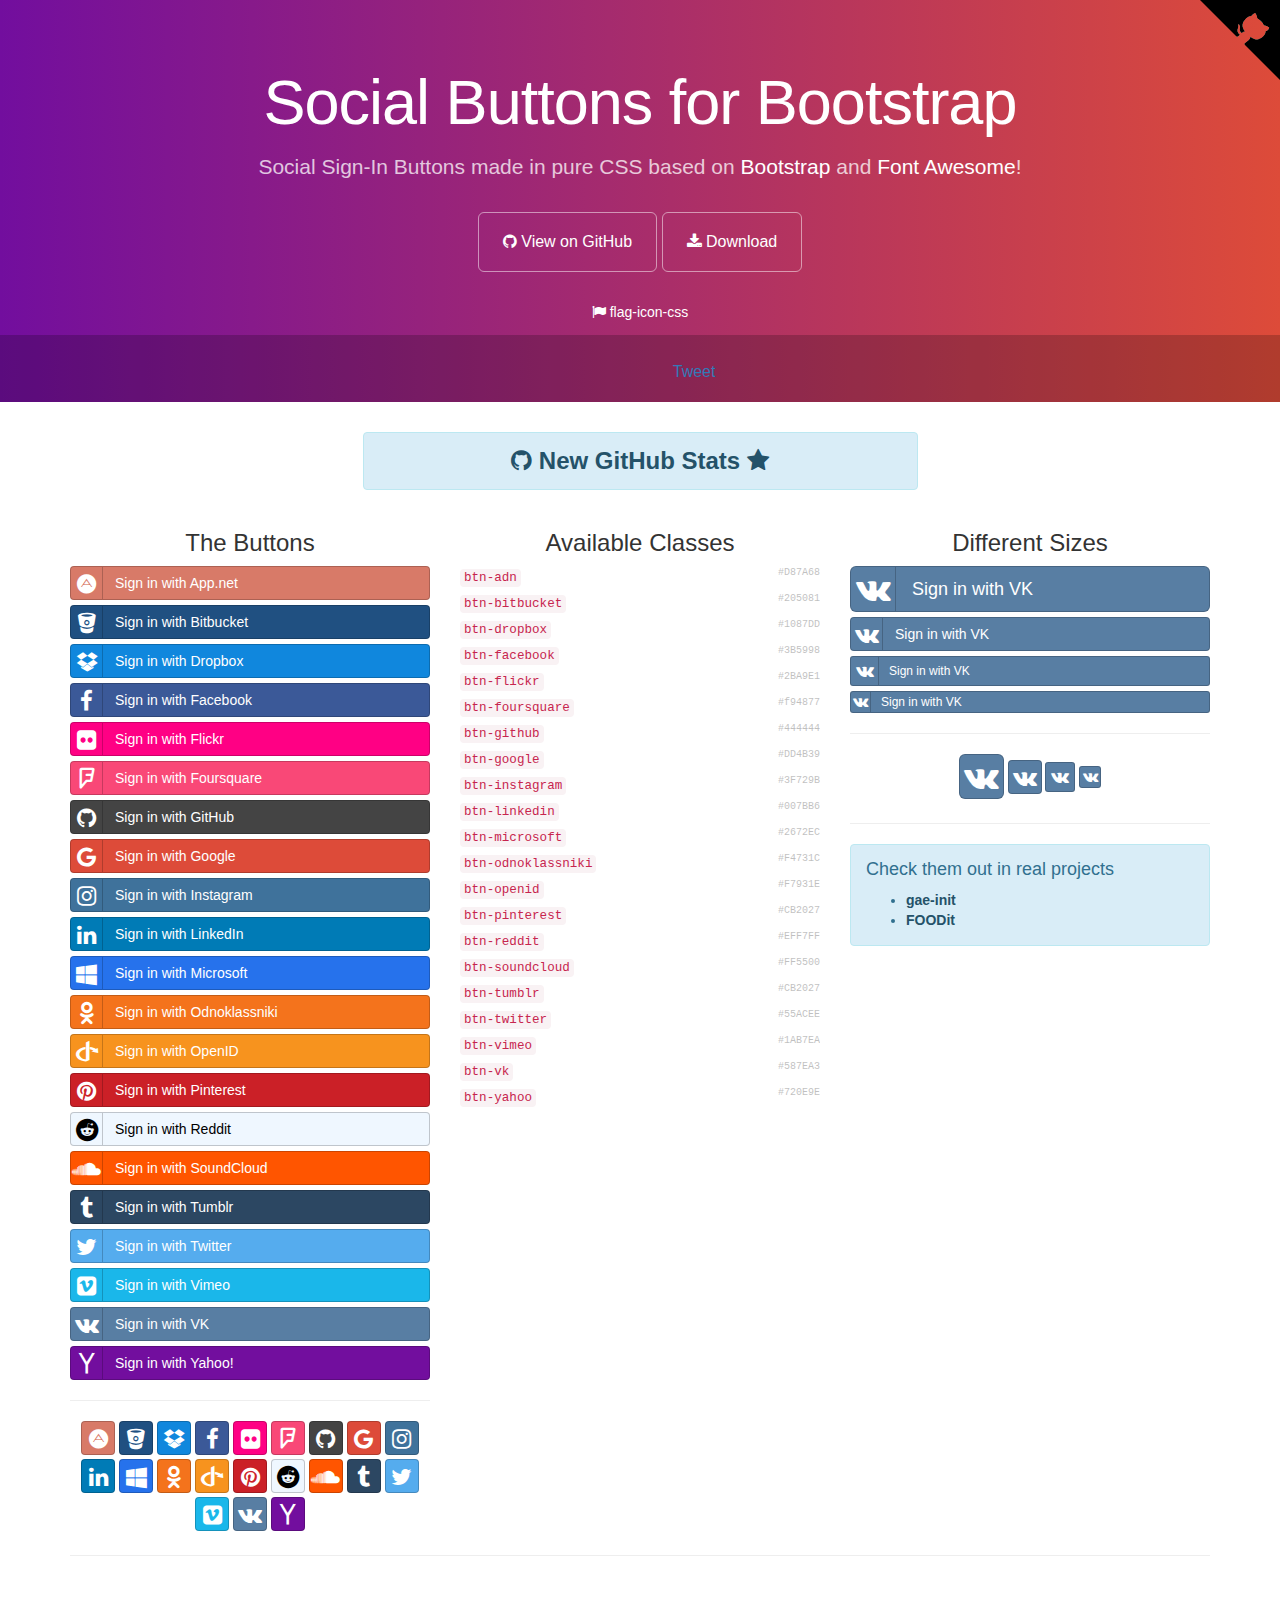
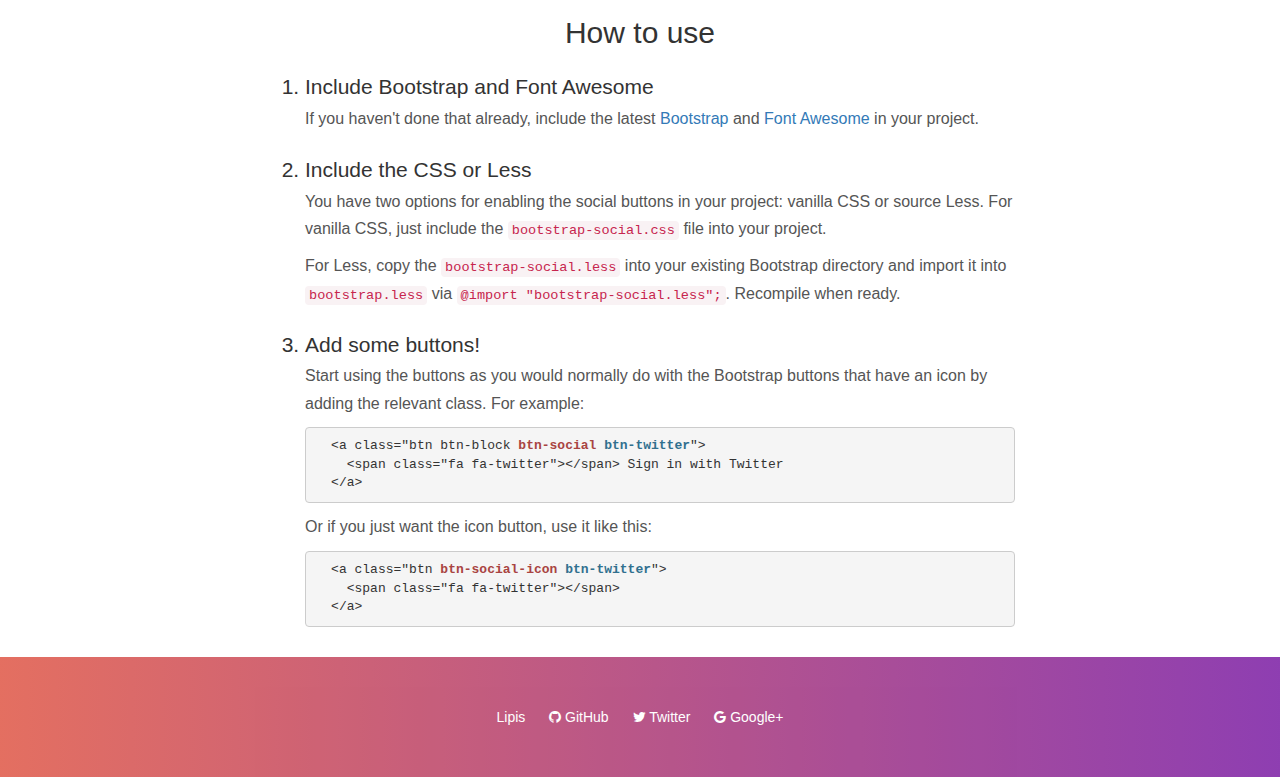
<file: bootstrap-starter/Bootstrap4/conFusion/css/bootstrap-social-gh-pages/index.html>
<!DOCTYPE html>
<html lang="en">
  <head>
    <meta charset="utf-8">
    <meta name="viewport" content="width=device-width, initial-scale=1.0">
    <meta property="og:title" content="Social Buttons for Bootstrap" />
    <meta property="og:description" content="Social Sign-In Buttons made in pure CSS based on Bootstrap and Font Awesome!" />
    <meta property="og:type" content="website" />
    <meta property="og:url" content="http://lipis.github.io/bootstrap-social/" />
    <meta property="og:image" content="http://lipis.github.io/bootstrap-social/assets/img/bootstrap-social.png" />

    <title>Social Buttons for Bootstrap</title>
    <link href="assets/css/bootstrap.css" rel="stylesheet">
    <link href="assets/css/font-awesome.css" rel="stylesheet">
    <link href="assets/css/docs.css" rel="stylesheet" >

    <link href="bootstrap-social.css" rel="stylesheet" >

    <script type="text/javascript">
      var _gaq = _gaq || [];
      _gaq.push(['_setAccount', 'UA-42119746-1']);
      _gaq.push(['_trackPageview']);

      (function() {
        var ga = document.createElement('script'); ga.type = 'text/javascript'; ga.async = true;
        ga.src = ('https:' == document.location.protocol ? 'https://ssl' : 'http://www') + '.google-analytics.com/ga.js';
        var s = document.getElementsByTagName('script')[0]; s.parentNode.insertBefore(ga, s);
      })();
    </script>
  </head>

  <body>
    <div class="jumbotron">
      <div class="container">
        <h1>Social Buttons for Bootstrap</h1>
        <p>
          Social Sign-In Buttons made in pure CSS based on
          <a href="https://getbootstrap.com/">Bootstrap</a> and
          <a href="https://fortawesome.github.io/Font-Awesome/">Font Awesome</a>!
        </p>
        <a href="https://github.com/lipis/bootstrap-social" class="btn btn-outline btn-lg" onclick="_gaq.push(['_trackEvent', 'exit', 'header', 'GitHub']);"><span class="fa fa-github"></span> View on GitHub</a>
        <a href="https://github.com/lipis/bootstrap-social/archive/gh-pages.zip" class="btn btn-outline btn-lg" onclick="_gaq.push(['_trackEvent', 'exit', 'download', 'bootstrap-social']);"><span class="fa fa-download"></span> Download</a>
        <ul class="jumbotron-links">
          <li><a href="http://lipis.github.io/flag-icon-css" onclick="_gaq.push(['_trackEvent', 'exit', 'header', 'flag-icon-css']);"><span class="fa fa-flag"></span> flag-icon-css</a></li>
        </ul>
      </div>
      <div class="bottom">
        <iframe src="https://ghbtns.com/github-btn.html?user=lipis&amp;repo=bootstrap-social&amp;type=watch&amp;count=true" class="social-share"></iframe>
        <a href="https://twitter.com/share" class="social-share twitter-share-button" data-url="http://lipis.github.io/bootstrap-social/" data-text="Social Sign-In Buttons made in pure CSS based on Bootstrap and Font Awesome!" data-via="lipis" data-hashtags="bootstrap css">Tweet</a>
      </div>
    </div>
    <div class="container">
      <div class="row">
        <div class="col-sm-offset-3 col-sm-6">
          <div class="alert alert-info text-center">
            <a class="alert-link h3" href="http://githubstats.lip.is/" onclick="_gaq.push(['_trackEvent', 'exit', 'banner', 'githubstats']);">
              <span class="fa fa-github"></span>
              New GitHub Stats
              <span class="fa fa-star"></span>
            </a>
          </div>
        </div>
      </div>

      <div class="row">
        <div class="col-sm-4 social-buttons">
          <h3 class="text-center">The Buttons</h3>
          <a class="btn btn-block btn-social btn-adn" onclick="_gaq.push(['_trackEvent', 'btn-social', 'click', 'btn-adn']);">
            <span class="fa fa-adn"></span> Sign in with App.net
          </a>
          <a class="btn btn-block btn-social btn-bitbucket" onclick="_gaq.push(['_trackEvent', 'btn-social', 'click', 'btn-bitbucket']);">
            <span class="fa fa-bitbucket"></span> Sign in with Bitbucket
          </a>
          <a class="btn btn-block btn-social btn-dropbox" onclick="_gaq.push(['_trackEvent', 'btn-social', 'click', 'btn-dropbox']);">
            <span class="fa fa-dropbox"></span> Sign in with Dropbox
          </a>
          <a class="btn btn-block btn-social btn-facebook" onclick="_gaq.push(['_trackEvent', 'btn-social', 'click', 'btn-facebook']);">
            <span class="fa fa-facebook"></span> Sign in with Facebook
          </a>
          <a class="btn btn-block btn-social btn-flickr" onclick="_gaq.push(['_trackEvent', 'btn-social', 'click', 'btn-flickr']);">
            <span class="fa fa-flickr"></span> Sign in with Flickr
          </a>
          <a class="btn btn-block btn-social btn-foursquare" onclick="_gaq.push(['_trackEvent', 'btn-social', 'click', 'btn-foursquare']);">
            <span class="fa fa-foursquare"></span> Sign in with Foursquare
          </a>
          <a class="btn btn-block btn-social btn-github" onclick="_gaq.push(['_trackEvent', 'btn-social', 'click', 'btn-github']);">
            <span class="fa fa-github"></span> Sign in with GitHub
          </a>
          <a class="btn btn-block btn-social btn-google" onclick="_gaq.push(['_trackEvent', 'btn-social', 'click', 'btn-google']);">
            <span class="fa fa-google"></span> Sign in with Google
          </a>
          <a class="btn btn-block btn-social btn-instagram" onclick="_gaq.push(['_trackEvent', 'btn-social', 'click', 'btn-instagram']);">
            <span class="fa fa-instagram"></span> Sign in with Instagram
          </a>
          <a class="btn btn-block btn-social btn-linkedin" onclick="_gaq.push(['_trackEvent', 'btn-social', 'click', 'btn-linkedin']);">
            <span class="fa fa-linkedin"></span> Sign in with LinkedIn
          </a>
          <a class="btn btn-block btn-social btn-microsoft" onclick="_gaq.push(['_trackEvent', 'btn-social', 'click', 'btn-microsoft']);">
            <span class="fa fa-windows"></span> Sign in with Microsoft
          </a>
          <a class="btn btn-block btn-social btn-odnoklassniki" onclick="_gaq.push(['_trackEvent', 'btn-social', 'click', 'btn-odnoklassniki']);">
            <span class="fa fa-odnoklassniki"></span> Sign in with Odnoklassniki
          </a>
          <a class="btn btn-block btn-social btn-openid" onclick="_gaq.push(['_trackEvent', 'btn-social', 'click', 'btn-openid']);">
            <span class="fa fa-openid"></span> Sign in with OpenID
          </a>
          <a class="btn btn-block btn-social btn-pinterest" onclick="_gaq.push(['_trackEvent', 'btn-social', 'click', 'btn-pinterest']);">
            <span class="fa fa-pinterest"></span> Sign in with Pinterest
          </a>
          <a class="btn btn-block btn-social btn-reddit" onclick="_gaq.push(['_trackEvent', 'btn-social', 'click', 'btn-reddit']);">
            <span class="fa fa-reddit"></span> Sign in with Reddit
          </a>
          <a class="btn btn-block btn-social btn-soundcloud" onclick="_gaq.push(['_trackEvent', 'btn-social', 'click', 'btn-soundcloud']);">
            <span class="fa fa-soundcloud"></span> Sign in with SoundCloud
          </a>
          <a class="btn btn-block btn-social btn-tumblr" onclick="_gaq.push(['_trackEvent', 'btn-social', 'click', 'btn-tumblr']);">
            <span class="fa fa-tumblr"></span> Sign in with Tumblr
          </a>
          <a class="btn btn-block btn-social btn-twitter" onclick="_gaq.push(['_trackEvent', 'btn-social', 'click', 'btn-twitter']);">
            <span class="fa fa-twitter"></span> Sign in with Twitter
          </a>
          <a class="btn btn-block btn-social btn-vimeo" onclick="_gaq.push(['_trackEvent', 'btn-social', 'click', 'btn-vimeo']);">
            <span class="fa fa-vimeo-square"></span> Sign in with Vimeo
          </a>
          <a class="btn btn-block btn-social btn-vk" onclick="_gaq.push(['_trackEvent', 'btn-social', 'click', 'btn-vk']);">
            <span class="fa fa-vk"></span> Sign in with VK
          </a>
          <a class="btn btn-block btn-social btn-yahoo" onclick="_gaq.push(['_trackEvent', 'btn-social', 'click', 'btn-yahoo']);">
            <span class="fa fa-yahoo"></span> Sign in with Yahoo!
          </a>

          <hr>

          <div class="text-center">
            <a class="btn btn-social-icon btn-adn" onclick="_gaq.push(['_trackEvent', 'btn-social-icon', 'click', 'btn-adn']);"><span class="fa fa-adn"></span></a>
            <a class="btn btn-social-icon btn-bitbucket" onclick="_gaq.push(['_trackEvent', 'btn-social-icon', 'click', 'btn-bitbucket']);"><span class="fa fa-bitbucket"></span></a>
            <a class="btn btn-social-icon btn-dropbox" onclick="_gaq.push(['_trackEvent', 'btn-social-icon', 'click', 'btn-dropbox']);"><span class="fa fa-dropbox"></span></a>
            <a class="btn btn-social-icon btn-facebook" onclick="_gaq.push(['_trackEvent', 'btn-social-icon', 'click', 'btn-facebook']);"><span class="fa fa-facebook"></span></a>
            <a class="btn btn-social-icon btn-flickr" onclick="_gaq.push(['_trackEvent', 'btn-social-icon', 'click', 'btn-flickr']);"><span class="fa fa-flickr"></span></a>
            <a class="btn btn-social-icon btn-foursquare" onclick="_gaq.push(['_trackEvent', 'btn-social-icon', 'click', 'btn-foursquare']);"><span class="fa fa-foursquare"></span></a>
            <a class="btn btn-social-icon btn-github" onclick="_gaq.push(['_trackEvent', 'btn-social-icon', 'click', 'btn-github']);"><span class="fa fa-github"></span></a>
            <a class="btn btn-social-icon btn-google" onclick="_gaq.push(['_trackEvent', 'btn-social-icon', 'click', 'btn-google']);"><span class="fa fa-google"></span></a>
            <a class="btn btn-social-icon btn-instagram" onclick="_gaq.push(['_trackEvent', 'btn-social-icon', 'click', 'btn-instagram']);"><span class="fa fa-instagram"></span></a>
            <a class="btn btn-social-icon btn-linkedin" onclick="_gaq.push(['_trackEvent', 'btn-social-icon', 'click', 'btn-linkedin']);"><span class="fa fa-linkedin"></span></a>
            <a class="btn btn-social-icon btn-microsoft" onclick="_gaq.push(['_trackEvent', 'btn-social-icon', 'click', 'btn-microsoft']);"><span class="fa fa-windows"></span></a>
            <a class="btn btn-social-icon btn-odnoklassniki" onclick="_gaq.push(['_trackEvent', 'btn-social-icon', 'click', 'btn-odnoklassniki']);"><span class="fa fa-odnoklassniki"></span></a>
            <a class="btn btn-social-icon btn-openid" onclick="_gaq.push(['_trackEvent', 'btn-social-icon', 'click', 'btn-openid']);"><span class="fa fa-openid"></span></a>
            <a class="btn btn-social-icon btn-pinterest" onclick="_gaq.push(['_trackEvent', 'btn-social-icon', 'click', 'btn-pinterest']);"><span class="fa fa-pinterest"></span></a>
            <a class="btn btn-social-icon btn-reddit" onclick="_gaq.push(['_trackEvent', 'btn-social-icon', 'click', 'btn-reddit']);"><span class="fa fa-reddit"></span></a>
            <a class="btn btn-social-icon btn-soundcloud" onclick="_gaq.push(['_trackEvent', 'btn-social-icon', 'click', 'btn-soundcloud']);"><span class="fa fa-soundcloud"></span></a>
            <a class="btn btn-social-icon btn-tumblr" onclick="_gaq.push(['_trackEvent', 'btn-social-icon', 'click', 'btn-tumblr']);"><span class="fa fa-tumblr"></span></a>
            <a class="btn btn-social-icon btn-twitter" onclick="_gaq.push(['_trackEvent', 'btn-social-icon', 'click', 'btn-twitter']);"><span class="fa fa-twitter"></span></a>
            <a class="btn btn-social-icon btn-vimeo" onclick="_gaq.push(['_trackEvent', 'btn-social-icon', 'click', 'btn-vimeo']);"><span class="fa fa-vimeo-square"></span></a>
            <a class="btn btn-social-icon btn-vk" onclick="_gaq.push(['_trackEvent', 'btn-social-icon', 'click', 'btn-vk']);"><span class="fa fa-vk"></span></a>
            <a class="btn btn-social-icon btn-yahoo" onclick="_gaq.push(['_trackEvent', 'btn-social-icon', 'click', 'btn-yahoo']);"><span class="fa fa-yahoo"></span></a>
          </div>
        </div>

        <div class="col-sm-4">
          <h3 class="text-center">Available Classes</h3>
          <ul class="social-class list-unstyled">
            <li data-code="adn" data-name="App.net"><code>btn-adn</code> <span class="social-hex">#D87A68</span></li>
            <li data-code="bitbucket" data-name="Bitbucket"><code>btn-bitbucket</code> <span class="social-hex">#205081</span></li>
            <li data-code="dropbox" data-name="Dropbox"><code>btn-dropbox</code> <span class="social-hex">#1087DD</span></li>
            <li data-code="facebook" data-name="Facebook"><code>btn-facebook</code> <span class="social-hex">#3B5998</span></li>
            <li data-code="flickr" data-name="Flickr"><code>btn-flickr</code> <span class="social-hex">#2BA9E1</span></li>
            <li data-code="foursquare" data-name="Foursquare"><code>btn-foursquare</code> <span class="social-hex">#f94877</span></li>
            <li data-code="github" data-name="GitHub"><code>btn-github</code> <span class="social-hex">#444444</span></li>
            <li data-code="google" data-name="Google"><code>btn-google</code> <span class="social-hex">#DD4B39</span></li>
            <li data-code="instagram" data-name="Instagram"><code>btn-instagram</code> <span class="social-hex">#3F729B</span></li>
            <li data-code="linkedin" data-name="LinkedIn"><code>btn-linkedin</code> <span class="social-hex">#007BB6</span></li>
            <li data-code="microsoft" data-icon="windows" data-name="Microsoft"><code>btn-microsoft</code> <span class="social-hex">#2672EC</span></li>
            <li data-code="odnoklassniki" data-name="Odnoklassniki"><code>btn-odnoklassniki</code> <span class="social-hex">#F4731C</span></li>
            <li data-code="openid" data-name="OpenID"><code>btn-openid</code> <span class="social-hex">#F7931E</span></li>
            <li data-code="pinterest" data-name="Pinterest"><code>btn-pinterest</code> <span class="social-hex">#CB2027</span></li>
            <li data-code="reddit" data-name="Reddit"><code>btn-reddit</code> <span class="social-hex">#EFF7FF</span></li>
            <li data-code="soundcloud" data-name="SoundCloud"><code>btn-soundcloud</code> <span class="social-hex">#FF5500</span></li>
            <li data-code="tumblr" data-name="Tumblr"><code>btn-tumblr</code> <span class="social-hex">#CB2027</span></li>
            <li data-code="twitter" data-name="Twitter"><code>btn-twitter</code> <span class="social-hex">#55ACEE</span></li>
            <li data-code="vimeo" data-icon="vimeo-square" data-name="Vimeo"><code>btn-vimeo</code> <span class="social-hex">#1AB7EA</span></li>
            <li data-code="vk" data-name="VK"><code>btn-vk</code> <span class="social-hex">#587EA3</span></li>
            <li data-code="yahoo" data-name="Yahoo!"><code>btn-yahoo</code> <span class="social-hex">#720E9E</span></li>
          </ul>
        </div>
        <div class="col-sm-4">
          <div class="social-sizes">
            <h3 class="text-center">Different Sizes</h3>
            <a class="btn btn-block btn-social btn-lg btn-google" onclick="_gaq.push(['_trackEvent', 'btn-social', 'click', 'btn-lg']);">
              <span class="fa fa-google"></span>
              Sign in with Google
            </a>
            <a class="btn btn-block btn-social btn-google" onclick="_gaq.push(['_trackEvent', 'btn-social', 'click', 'btn-md']);">
              <span class="fa fa-google"></span>
              Sign in with Google
            </a>
            <a class="btn btn-block btn-social btn-sm btn-google" onclick="_gaq.push(['_trackEvent', 'btn-social', 'click', 'btn-sm']);">
              <span class="fa fa-google"></span>
              Sign in with Google
            </a>
            <a class="btn btn-block btn-social btn-xs btn-google" onclick="_gaq.push(['_trackEvent', 'btn-social', 'click', 'btn-xs']);">
              <span class="fa fa-google"></span>
              Sign in with Google
            </a>
            <hr>
            <div class="text-center">
              <a class="btn btn-social-icon btn-lg btn-google" onclick="_gaq.push(['_trackEvent', 'btn-social-icon', 'click', 'btn-lg']);"><span class="fa fa-google"></span></a>
              <a class="btn btn-social-icon btn-google" onclick="_gaq.push(['_trackEvent', 'btn-social-icon', 'click', 'btn-md']);"><span class="fa fa-google"></span></a>
              <a class="btn btn-social-icon btn-sm btn-google" onclick="_gaq.push(['_trackEvent', 'btn-social-icon', 'click', 'btn-sm']);"><span class="fa fa-google"></span></a>
              <a class="btn btn-social-icon btn-xs btn-google" onclick="_gaq.push(['_trackEvent', 'btn-social-icon', 'click', 'btn-xs']);"><span class="fa fa-google"></span></a>
            </div>
          </div>
          <hr>
          <div class="alert alert-info">
            <h4>Check them out in real projects</h4>
            <ul>
              <li><a class="alert-link" href="https://gae-init.appspot.com/signin/" onclick="_gaq.push(['_trackEvent', 'exit', 'body', 'gae-init']);">gae-init</a></li>
              <li><a class="alert-link" href="https://restaurant.app.foodit.com/rms/signin" onclick="_gaq.push(['_trackEvent', 'exit', 'body', 'foodit']);">FOODit</a></li>
            </ul>
          </div>
        </div>
      </div>
      <hr>
    </div>
    <div class="how-to">
      <div class="container">
        <div class="row">
          <div class="col-md-8 col-md-offset-2">
            <h2>How to use</h2>
            <ol>
              <li>
                Include Bootstrap and Font Awesome
                <p>
                  If you haven't done that already, include the latest
                  <a href="http://twitter.github.io/bootstrap/">Bootstrap</a>
                  and <a href="http://fortawesome.github.io/Font-Awesome/">Font Awesome</a> in your project.
                </p>
              </li>
              <li>
                Include the CSS or Less
                <p>
                  You have two options for enabling the social buttons in your project:
                  vanilla CSS or source Less. For vanilla CSS, just include the
                  <code>bootstrap-social.css</code> file into your project.
                </p>
                <p>
                  For Less, copy the <code>bootstrap-social.less</code> into
                  your existing Bootstrap directory and import it into
                  <code>bootstrap.less</code> via
                  <code>@import "bootstrap-social.less";</code>. Recompile when ready.
                </p>
              </li>
              <li>
                Add some buttons!
                <p>
                  Start using the buttons as you would normally do with the
                  Bootstrap buttons that have an icon by adding the relevant
                  class. For example:
                </p>
                <pre>
  &lt;a class=&quot;btn btn-block <strong class="text-danger">btn-social</strong> <strong class="text-info">btn-twitter</strong>&quot;&gt;
    &lt;span class=&quot;fa fa-twitter&quot;&gt;&lt;/span&gt; Sign in with Twitter
  &lt;/a&gt;</pre>
                <p>
                  Or if you just want the icon button, use it like this:
                </p>
                <pre>
  &lt;a class=&quot;btn <strong class="text-danger">btn-social-icon</strong> <strong class="text-info">btn-twitter</strong>&quot;&gt;
    &lt;span class=&quot;fa fa-twitter&quot;&gt;&lt;/span&gt;
  &lt;/a&gt;</pre>
              </li>
            </ol>
          </div>
        </div>
      </div>
    </div>
    <footer>
      <ul class="links">
        <li><a href="https://lip.is" onclick="_gaq.push(['_trackEvent', 'exit', 'footer', 'Lipis']);">Lipis</a></li>
        <li><a href="https://github.com/lipis" onclick="_gaq.push(['_trackEvent', 'exit', 'footer', 'GitHub']);"><span class="fa fa-github"></span> GitHub</a></li>
        <li><a href="https://twitter.com/lipis" onclick="_gaq.push(['_trackEvent', 'exit', 'footer', 'Twitter']);"><span class="fa fa-twitter"></span> Twitter</a></li>
        <li><a href="https://google.com/+PanayiotisLipiridis" onclick="_gaq.push(['_trackEvent', 'exit', 'footer', 'Google+']);"><span class="fa fa-google"></span> Google+</a></li>
      </ul>
    </footer>
    <a href="https://github.com/lipis/bootstrap-social" title="Fork me on GitHub" class="github-corner"><svg width="80" height="80" viewbox="0 0 250 250"><title>Fork me on GitHub</title><path d="M0 0h250v250"></path><path d="M127.4 110c-14.6-9.2-9.4-19.5-9.4-19.5 3-7 1.5-11 1.5-11-1-6.2 3-2 3-2 4 4.7 2 11 2 11-2.2 10.4 5 14.8 9 16.2" fill="currentColor" style="transform-origin:130px 110px" class="octo-arm"></path><path d="M113.2 114.3s3.6 1.6 4.7.6l15-13.7c3-2.4 6-3 8.2-2.7-8-11.2-14-25 3-41 4.7-4.4 10.6-6.4 16.2-6.4.6-1.6 3.6-7.3 11.8-10.7 0 0 4.5 2.7 6.8 16.5 4.3 2.7 8.3 6 12 9.8 3.3 3.5 6.7 8 8.6 12.3 14 3 16.8 8 16.8 8-3.4 8-9.4 11-11.4 11 0 5.8-2.3 11-7.5 15.5-16.4 16-30 9-40 .2 0 3-1 7-5.2 11l-13.3 11c-1 1 .5 5.3.8 5z" fill="currentColor" class="octo-body"></path></svg><style> .github-corner svg{position:absolute;right:0;top:0;mix-blend-mode:darken;color:#ffffff;fill:#000000;}.github-corner:hover .octo-arm{animation:octocat-wave .56s;}@keyframes octocat-wave{0%, 100%{transform:rotate(0);}20%, 60%{transform:rotate(-20deg);}40%, 80%{transform:rotate(10deg);}}</style></a>
    <!-- Some JavaScript that is used only in this demo, not needed for the buttons -->
    <script src="assets/js/jquery.js"></script>
    <script src="assets/js/docs.js"></script>
    <script>
      !function(d,s,id){var js,fjs=d.getElementsByTagName(s)[0],p=/^http:/.test(d.location)?'http':'https';if(!d.getElementById(id)){js=d.createElement(s);js.id=id;js.src=p+'://platform.twitter.com/widgets.js';fjs.parentNode.insertBefore(js,fjs);}}(document, 'script', 'twitter-wjs');
    </script>
  </body>
</html>
</file>
<file: bootstrap-starter/Bootstrap4/conFusion/css/bootstrap-social-gh-pages/assets/css/docs.css>
body{font-weight:300;-webkit-font-smoothing:antialiased}
h2{text-align:center;font-weight:300}
.btn-social-icon{margin-bottom:4px}
.jumbotron{position:relative;font-size:16px;color:#fff;color:rgba(255,255,255,0.75);text-align:center;border-radius:0;padding-bottom:80px;background-image:-webkit-linear-gradient(left, #720e9e 0, #dd4b39 100%);background-image:-o-linear-gradient(left, #720e9e 0, #dd4b39 100%);background-image:linear-gradient(to right, #720e9e 0, #dd4b39 100%);background-repeat:repeat-x;filter:progid:DXImageTransform.Microsoft.gradient(startColorstr='#ff720e9e', endColorstr='#ffdd4b39', GradientType=1)}.jumbotron h1{margin-bottom:15px;font-weight:300;letter-spacing:-1px;color:#fff}
.jumbotron iframe{width:100px !important;height:20px !important;border:none;overflow:hidden;margin:2px}
.jumbotron p a,.jumbotron .jumbotron-links a{font-weight:500;color:#fff}
.jumbotron .jumbotron-links{margin-top:15px;margin-bottom:0;padding-left:0;list-style:none;font-size:14px}.jumbotron .jumbotron-links li{display:inline}
.jumbotron .jumbotron-links li+li{margin-left:20px}
.jumbotron .bottom{position:absolute;bottom:0;left:0;right:0;padding:18px;background-color:rgba(0,0,0,0.2)}
.btn-outline{margin-top:15px;margin-bottom:15px;padding:18px 24px;font-size:inherit;font-weight:500;color:#fff;background-color:transparent;border-color:#fff;border-color:rgba(255,255,255,0.5);transition:all .1s ease-in-out}.btn-outline:hover,.btn-outline:active{color:#720e9e;background-color:#fff;border-color:#fff}
.how-to{padding:20px}.how-to h2{text-align:center}
.how-to li{font-size:21px;line-height:1.7;margin-top:20px}.how-to li p{font-size:16px;color:#555}
.how-to code{font-size:85%;word-wrap:break-word;white-space:normal}
footer{text-align:center;opacity:.8;padding:50px;background-image:-webkit-linear-gradient(left, #dd4b39 0, #720e9e 100%);background-image:-o-linear-gradient(left, #dd4b39 0, #720e9e 100%);background-image:linear-gradient(to right, #dd4b39 0, #720e9e 100%);background-repeat:repeat-x;filter:progid:DXImageTransform.Microsoft.gradient(startColorstr='#ffdd4b39', endColorstr='#ff720e9e', GradientType=1)}footer a{color:#fff}footer a:hover{color:#fff}
.links{margin:0;list-style:none;padding-left:0}.links li{display:inline;padding:0 10px}
.social-class .social-hex{font-family:Monaco,Menlo,Consolas,"Courier New",monospace;font-size:10px;opacity:.3;float:right}
.social-class li{margin-bottom:4px}.social-class li:hover .social-hex{opacity:1}
.social-class li:hover code{background-color:#e8e8ee}
.social-class code{cursor:default}
</file>
